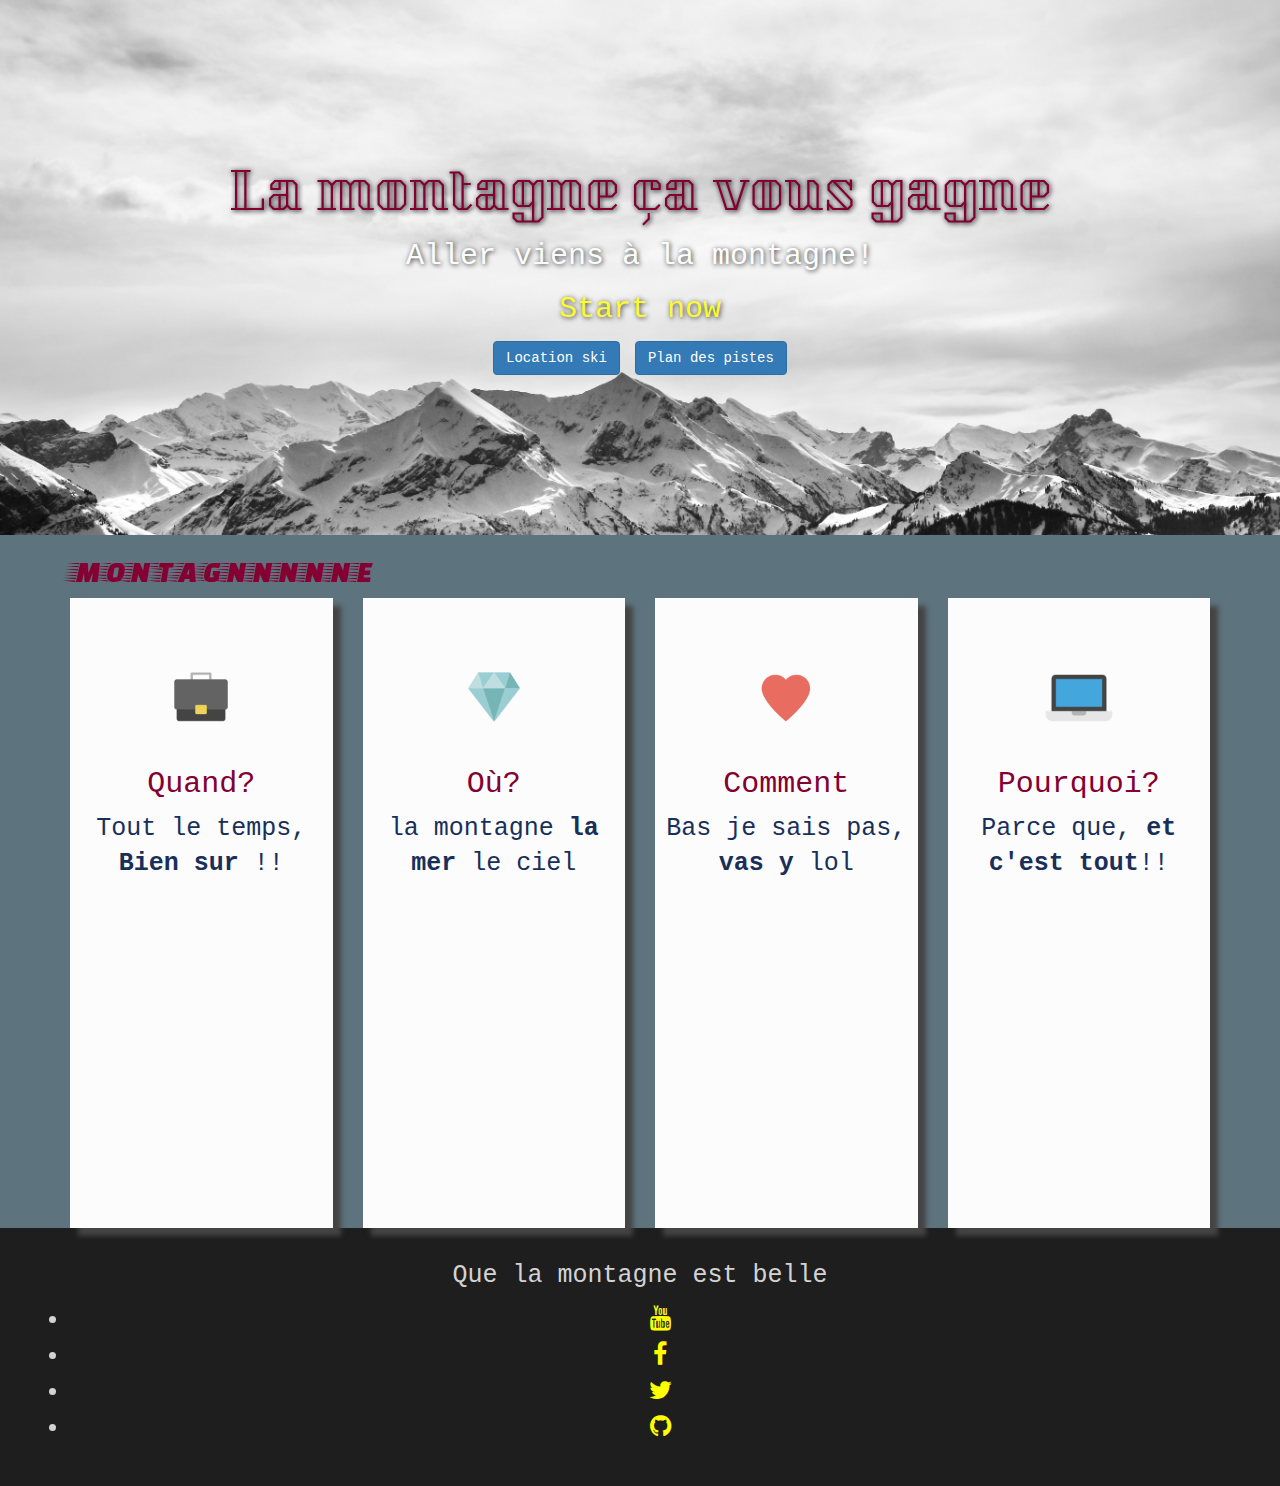
<file: index.html>
<!DOCTYPE html>
<html>
<head>
	<title>
		Site
	</title>
	<!--Font-->
	<link href="https://fonts.googleapis.com/css?family=Faster+One" rel="stylesheet">
	<link href="https://fonts.googleapis.com/css?family=Kumar+One+Outline" rel="stylesheet">
	<!--fin Font-->
	<!--Logo bas-->
	<link rel="stylesheet" href="https://maxcdn.bootstrapcdn.com/font-awesome/4.4.0/css/font-awesome.min.css">
	<!--Logo bas-->
  	<link href='style.css' rel='stylesheet'>
  	<!--BOOTSTRAP-->
  	<meta http-equiv="X-UA-Compatible" content="IE=edge">
	<meta name="viewport" content="width=device-width, initial-scale=1">
	<link rel="stylesheet" href="https://maxcdn.bootstrapcdn.com/bootstrap/3.2.0/css/bootstrap.min.css">
	<link href='style.css' rel='stylesheet'>
	<!--FIN BOOTSTRAP-->
	
</head>
<body>



	<div id="banner">
		<h1>La montagne ça vous gagne</h1>
	    <p>Aller viens à la montagne!</p>
	    <p>
	      <a href="#">Start now</a>
	    </p>
	    <!--BOUTON-->
	    <h4>
	    
	    <a href="https://www.france-montagnes.com/reservation/location-ski-reservez-vos-vacances"target="_blank">	
			<button type="button" class="btn btn-primary">Location ski</button>
		</a>
		<a href="https://www.lesgets.com/envie-de/glisse/plan-des-pistes.html"target="_blank">
		<button type="button" class="btn btn-primary">Plan des pistes</button>
		</a>
		
		</h4>
		<!--FIN BOUTON-->

	</div>

<!--HEADER-->
<header>
	<div class="container">
		<div class= "row">
			<!--LOGO-->
			<div class="col-xs-3 col-sm-3 col-md-3">
				<div class="logo">
					<h3>MONTAGNNNNNE</h3>
				</div>
			</div>
			<!--Navigation-->
			




</header>


	<div class="container">
  <div class="row">
    <div class="col-xs-12 col-sm-6 col-md-3">
        <div class="card">
		    <img src="images/briefcase.png" alt="picture description" width="100">
		    <h2>Quand?</h2>
		    <p>Tout le temps, <strong>Bien sur</strong> !!</p>
		</div>
    </div>
	    <div class="col-xs-12 col-sm-6 col-md-3">
		    <div class="card">
		    <img src="images/diamond.png" alt="picture description" width="100">
		    <h2>Où?</h2>
		    
		    
		    
		    	<p> la montagne 
		    	<strong>la mer</strong>
		    	le ciel </p>
		    	
			</div>
	    </div>
    <div class="col-xs-12 col-sm-6 col-md-3">
    	<div class="card">
		    <img src="images/heart.png" alt="picture description" width="100">
		    <h2>Comment</h2>
		    <p>Bas je sais pas, <strong>vas y</strong> lol</p>
		</div>
    </div>
	<div class="col-xs-12 col-sm-6 col-md-3">
		    <div class="card">
		    <img src="images/laptop.png" alt="picture description" width="100">
		    <h2>Pourquoi?</h2>
		    <p>Parce que, <strong>et c'est tout</strong>!! </p>
			</div>  
	</div>
  </div>
</div>

    
    <div id="footer">
    	<p>Que la montagne est belle</p>
    	<ul>
		  <li><a href="#"><i class="fa fa-youtube"></i></a></li>
		  <li><a href="#"><i class="fa fa-facebook"></i></a></li>
		  <li><a href="#"><i class="fa fa-twitter"></i></a></li>
		  <li><a href="#"><i class="fa fa-github"></i></a></li>
</ul>
  	</div> 	 

  	<!-- APPEL JQUERY -->
	<script src="https://code.jquery.com/jquery-1.11.3.min.js">
	</script>
	<!-- FIN APPEL JQUERY -->

	<!--APPEL JAVA-->
	<script  src='app.js'>
	</script>
	<!--FIN APPEL JAVA-->
</body>


</html>
</file>
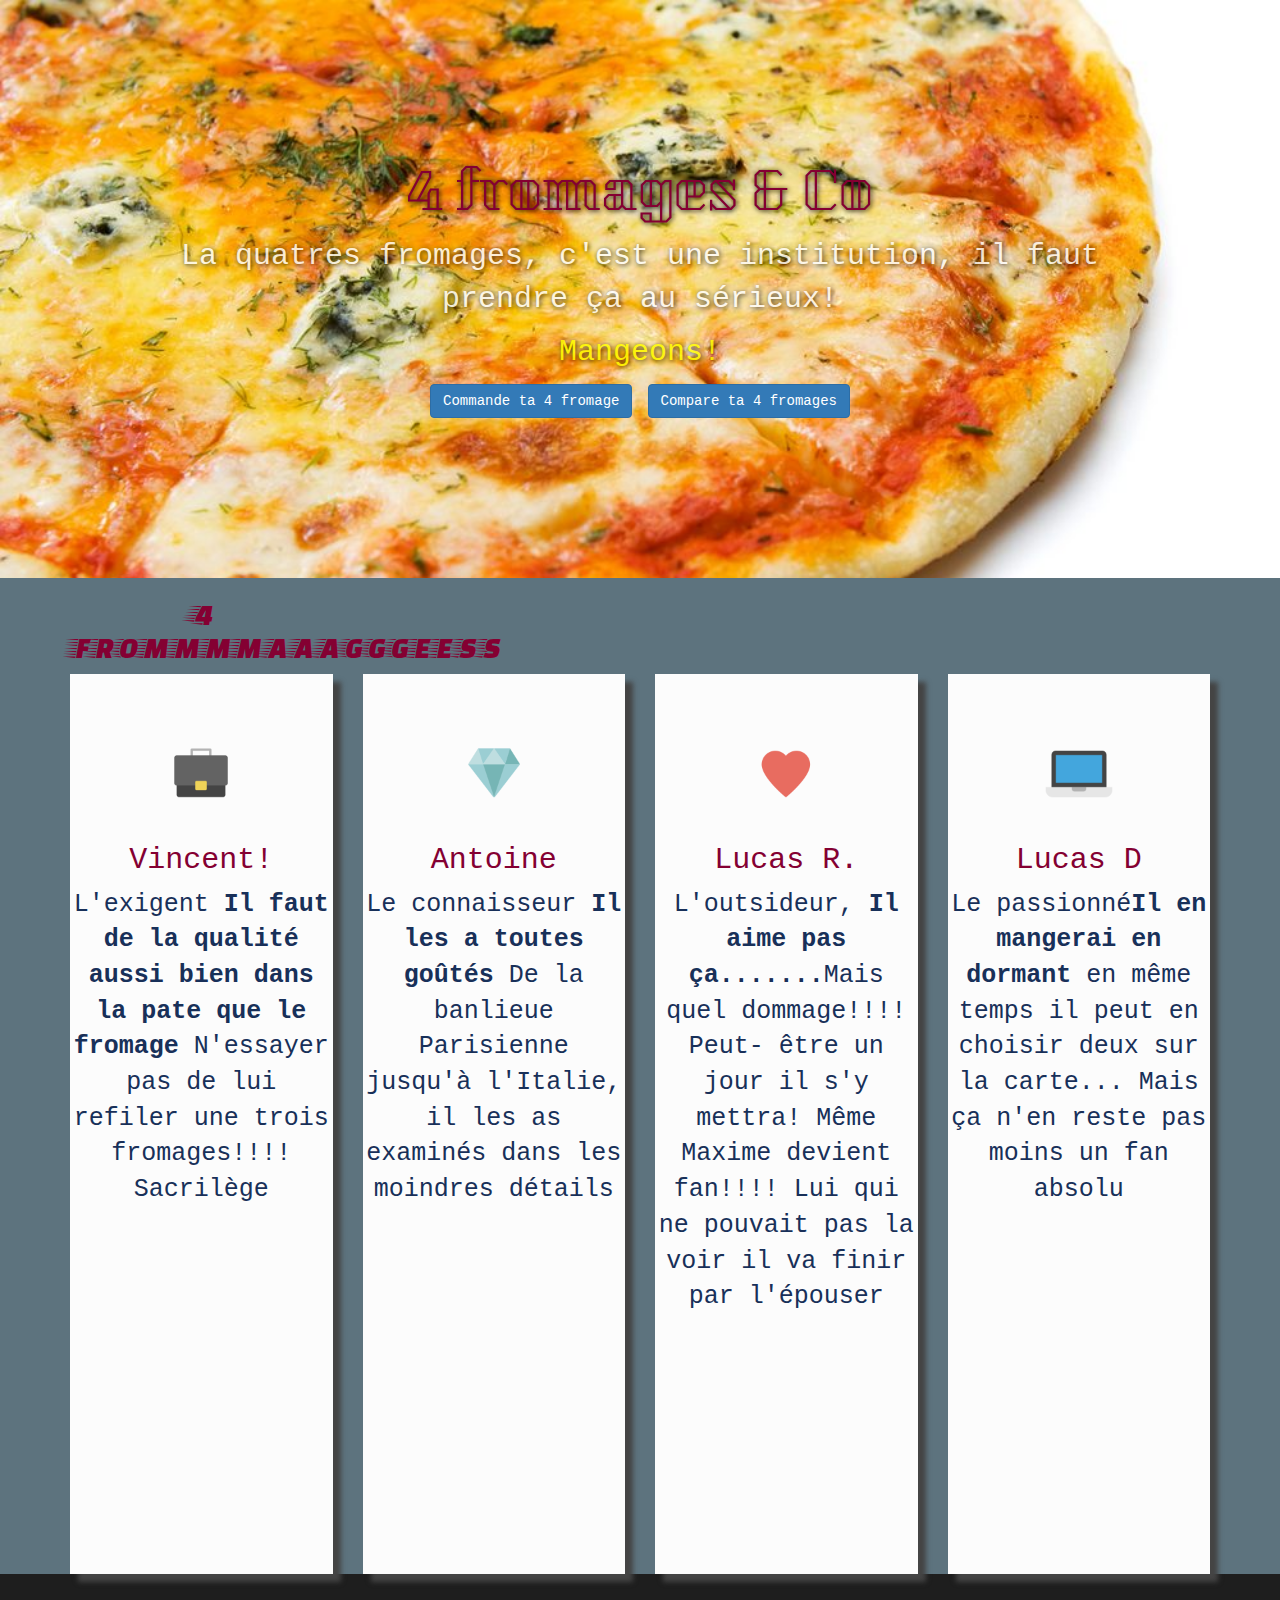
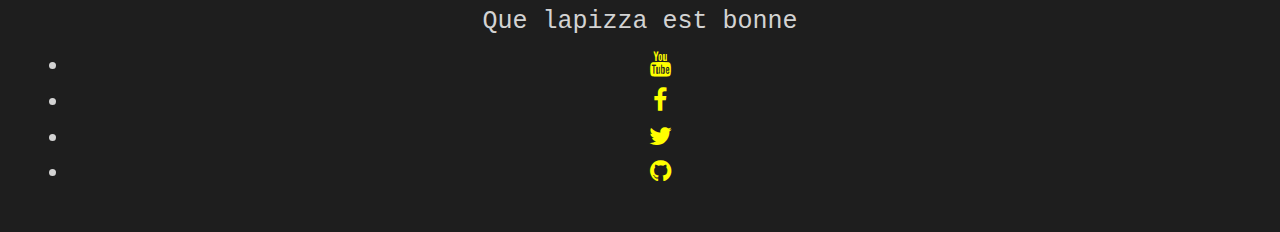
<file: landing2/index.html>
<!DOCTYPE html>
<html>
<head>
	<title>
		Site
	</title>
	<!--Font-->
	<link href="https://fonts.googleapis.com/css?family=Faster+One" rel="stylesheet">
	<link href="https://fonts.googleapis.com/css?family=Kumar+One+Outline" rel="stylesheet">
	<!--fin Font-->
	<!--Logo bas-->
	<link rel="stylesheet" href="https://maxcdn.bootstrapcdn.com/font-awesome/4.4.0/css/font-awesome.min.css">
	<!--Logo bas-->
  	<link href='style.css' rel='stylesheet'>
  	<!--BOOTSTRAP-->
  	<meta http-equiv="X-UA-Compatible" content="IE=edge">
	<meta name="viewport" content="width=device-width, initial-scale=1">
	<link rel="stylesheet" href="https://maxcdn.bootstrapcdn.com/bootstrap/3.2.0/css/bootstrap.min.css">
	<link href='style.css' rel='stylesheet'>
	<!--FIN BOOTSTRAP-->
	
</head>
<body>



	<div id="banner">
		<h1>4 fromages & Co</h1>
	    <p>La quatres fromages, c'est une institution, il faut prendre ça au sérieux!</p>
	    <p>
	      <a href="#">Mangeons!</a>
	    </p>
	    <!--BOUTON-->
	    <h4>
	    
	    <a href="http://dino-pizza-95.fr/"target="_blank">	
			<button type="button" class="btn btn-primary">Commande ta 4 fromage</button>
		</a>
		<a href="https://www.google.fr/search?rlz=1C1CHBF_frFR786FR786&ei=bHfPW-v9J8eelwSOpJf4DA&q=Italie+pizza&oq=Italie+pizza&gs_l=psy-ab.3..0l2j0i22i30k1l7j0i22i10i30k1.822.2701.0.3627.8.7.1.0.0.0.179.807.3j4.7.0....0...1c.1.64.psy-ab..0.8.808...0i67k1j0i3k1j0i131k1j0i20i263k1j0i10k1.0.wC5zC9PSvIw"target="_blank">
		<button type="button" class="btn btn-primary">Compare ta 4 fromages</button>
		</a>
		
		</h4>
		<!--FIN BOUTON-->

	</div>

<!--HEADER-->
<header>
	<div class="container">
		<div class= "row">
			<!--LOGO-->
			<div class="col-xs-3 col-sm-3 col-md-3">
				<div class="logo">
					<h3>4 FROMMMMAAAGGGEESS</h3>
				</div>
			</div>
			<!--Navigation-->
			




</header>


	<div class="container">
  <div class="row">
    <div class="col-xs-12 col-sm-6 col-md-3">
        <div class="card">
		    <img src="images/briefcase.png" alt="picture description" width="100">
		    <h2>Vincent!</h2>
		    <p>L'exigent <strong> Il faut de la qualité aussi bien dans la pate que le fromage</strong> N'essayer pas de lui refiler une trois fromages!!!! Sacrilège</p>
		</div>
    </div>
	    <div class="col-xs-12 col-sm-6 col-md-3">
		    <div class="card">
		    <img src="images/diamond.png" alt="picture description" width="100">
		    <h2>Antoine</h2>
		    
		    
		    
		    	<p>Le connaisseur 
		    	<strong>Il les a toutes goûtés</strong>
		    	De la banlieue Parisienne jusqu'à l'Italie, il les as examinés dans les moindres détails</p>
		    	
			</div>
	    </div>
    <div class="col-xs-12 col-sm-6 col-md-3">
    	<div class="card">
		    <img src="images/heart.png" alt="picture description" width="100">
		    <h2>Lucas R.</h2>
		    <p>L'outsideur, <strong>Il aime pas ça.......</strong>Mais quel dommage!!!! Peut- être un jour il s'y mettra! Même Maxime devient fan!!!! Lui qui ne pouvait pas la voir il va finir par l'épouser</p>
		</div>
    </div>
	<div class="col-xs-12 col-sm-6 col-md-3">
		    <div class="card">
		    <img src="images/laptop.png" alt="picture description" width="100">
		    <h2>Lucas D</h2>
		    <p>Le passionné<strong>Il en mangerai en dormant </strong>en même temps il peut en choisir deux sur la carte... Mais ça n'en reste pas moins un fan absolu </p>
			</div>  
	</div>
  </div>
</div>

    
    <div id="footer">
    	<p>Que lapizza est bonne</p>
    	<ul>
		  <li><a href="#"><i class="fa fa-youtube"></i></a></li>
		  <li><a href="#"><i class="fa fa-facebook"></i></a></li>
		  <li><a href="#"><i class="fa fa-twitter"></i></a></li>
		  <li><a href="#"><i class="fa fa-github"></i></a></li>
</ul>
  	</div> 	 

  	<!-- APPEL JQUERY -->
	<script src="https://code.jquery.com/jquery-1.11.3.min.js">
	</script>
	<!-- FIN APPEL JQUERY -->

	<!--APPEL JAVA-->
	<script  src='app.js'>
	</script>
	<!--FIN APPEL JAVA-->
</body>


</html>
</file>
<file: style.css>
/* style.css */
body{
  background: #5D737E;
  color: #183059;
  font-size: 25px;
  font-family: Courier;
  text-align: center;
}
/*h1
{
  font-family: Kumar One Outline;
  color: red;
  font-weight: lighter;
  font-size: 100px;
}*/
h2 {
  font-family: Courier;
  color: #840032;
  font-weight: lighter;
  font-size: 30px;
}
h3 {
  font-family: Faster One;
  color: #840032;
  font-weight: lighter;
  font-size: 30px;

}
h4 
{

  color: #183059;
  font-size: 25px;
  font-family: Courier;
  text-align: center;
}

a {
  color: yellow;
}
a:hover {
  text-decoration: none;
  color: purple;
}

#banner{
  text-align: center;
  background-image: url("images/montain.jpg");
  background-size: cover;
  padding: 150px;
  color: white;
  text-shadow: 1px 1px 5px black;

}
#banner h1 {
    font-family: Kumar One Outline;
    color: #840032;
    font-weight: lighter;
    font-size: 50px;
}
#banner p {
  color: white;
  opacity: 0.8;
  font-size: 30px;
  font-weight: lighter;
}
#footer{
  padding: 30px;
  background: rgb(30, 30, 30);
  color: lightgrey;
  list-style: lower-norwegian;
  
}
.card{
  padding-top: 50px;
  font-weight: lighter;
  border: 0px solid #333;
  box-shadow: 8px 8px 5px #444;
  background-color: #FCFCFC;
  height: 70vh;

}
</file>
<file: landing2/style.css>
/* style.css */
body{
  background: #5D737E;
  color: #183059;
  font-size: 25px;
  font-family: Courier;
  text-align: center;
}
/*h1
{
  font-family: Kumar One Outline;
  color: red;
  font-weight: lighter;
  font-size: 100px;
}*/
h2 {
  font-family: Courier;
  color: #840032;
  font-weight: lighter;
  font-size: 30px;
}
h3 {
  font-family: Faster One;
  color: #840032;
  font-weight: lighter;
  font-size: 30px;

}
h4 
{

  color: #183059;
  font-size: 25px;
  font-family: Courier;
  text-align: center;
}

a {
  color: yellow;
}
a:hover {
  text-decoration: none;
  color: purple;
}

#banner{
  text-align: center;
  background-image: url("images/pizza.jpg");
  background-size: cover;
  padding: 150px;
  color: white;
  text-shadow: 1px 1px 5px black;

}
#banner h1 {
    font-family: Kumar One Outline;
    color: #840032;
    font-weight: lighter;
    font-size: 50px;
}
#banner p {
  color: white;
  opacity: 0.8;
  font-size: 30px;
  font-weight: lighter;
}
#footer{
  padding: 30px;
  background: rgb(30, 30, 30);
  color: lightgrey;
  list-style: lower-norwegian;
  
}
.card{
  padding-top: 50px;
  font-weight: lighter;
  border: 0px solid #333;
  box-shadow: 8px 8px 5px #444;
  background-color: #FCFCFC;
  height: 100vh;

}
</file>
